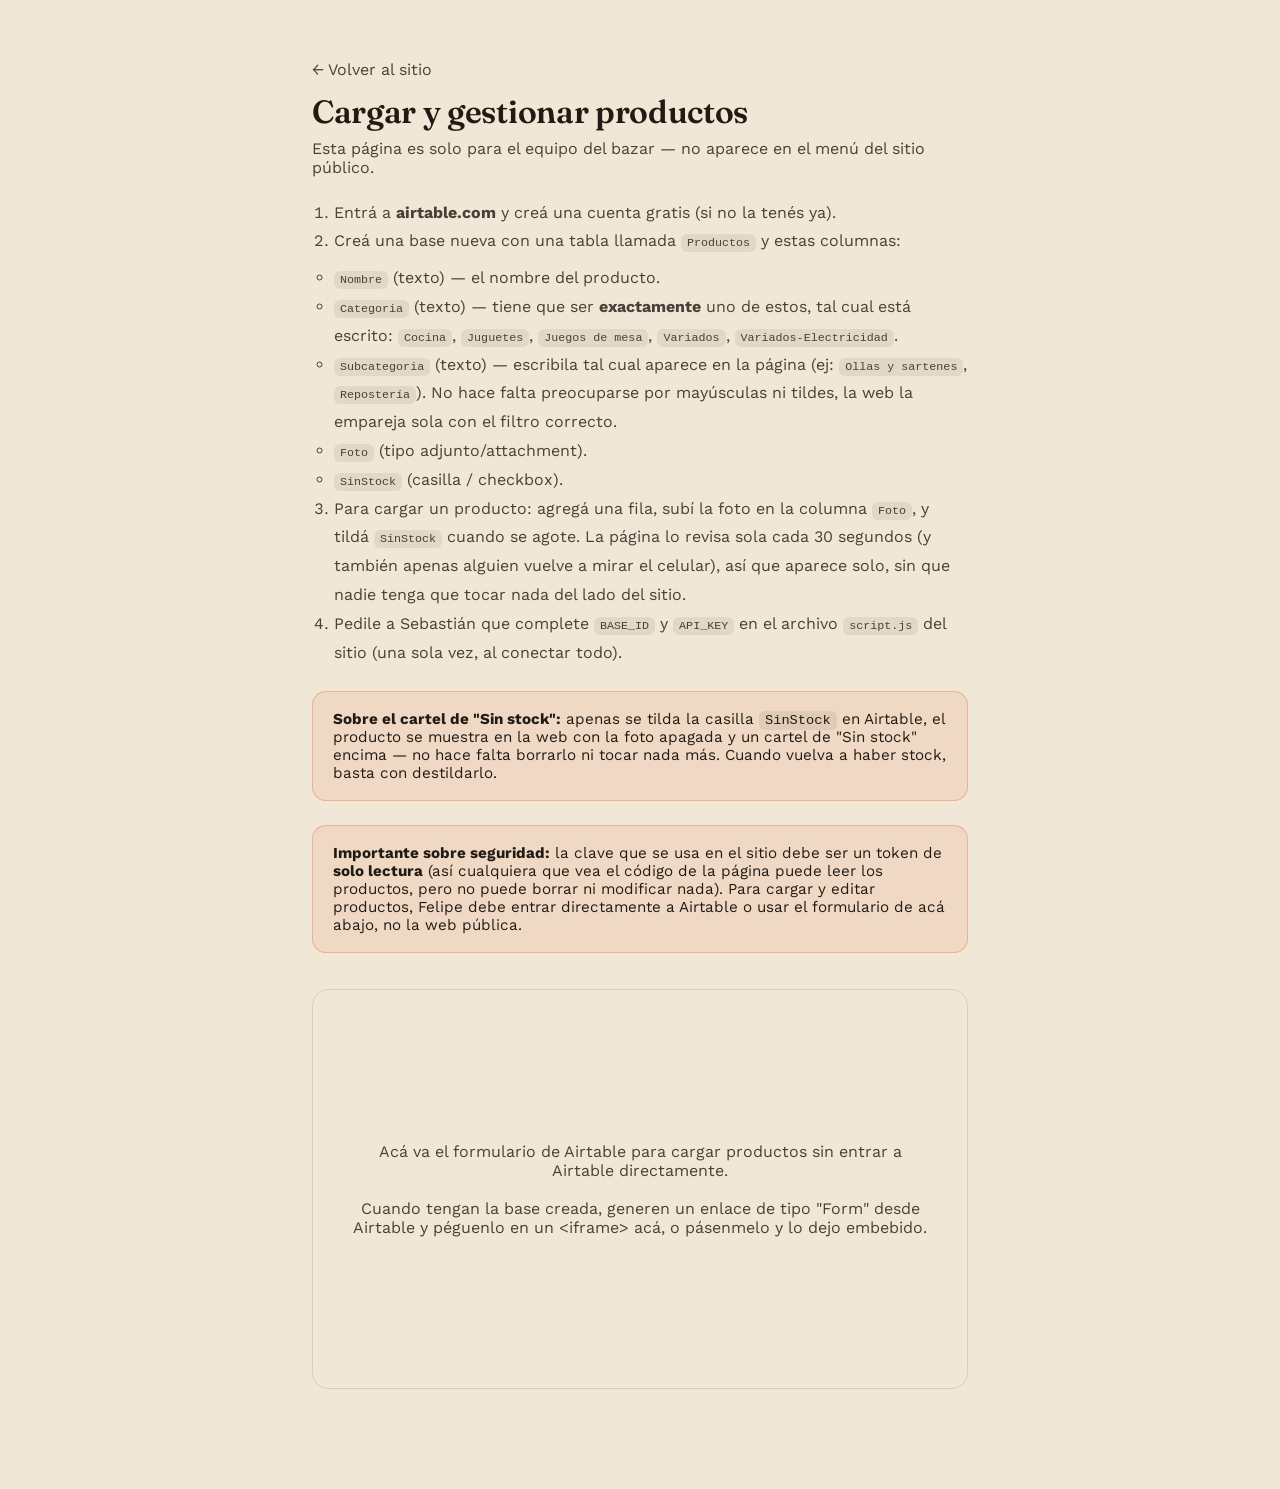
<file: admin.html>
<!DOCTYPE html>
<html lang="es">
<head>
<meta charset="UTF-8">
<meta name="viewport" content="width=device-width, initial-scale=1.0">
<meta name="robots" content="noindex, nofollow">
<title>Cargar productos — Bazar Central</title>
<link rel="icon" type="image/svg+xml" href="logo-placeholder.svg">
<link rel="preconnect" href="https://fonts.googleapis.com">
<link href="https://fonts.googleapis.com/css2?family=Fraunces:ital,opsz,wght@0,9..144,400;0,9..144,600;0,9..144,700&family=Work+Sans:wght@400;500;600&display=swap" rel="stylesheet">
<link rel="stylesheet" href="styles.css">
<style>
  .admin-wrap{ max-width:720px; margin:0 auto; padding:60px 32px 100px; }
  .admin-wrap h1{ font-size:2rem; }
  .admin-wrap ol{ margin:22px 0; padding-left:22px; color:var(--ink-soft); line-height:1.8; }
  .admin-wrap code{ background:rgba(34,26,20,.07); padding:2px 6px; border-radius:6px; font-size:.9em; }
  .admin-note{ background:rgba(226,103,43,.1); border:1px solid rgba(226,103,43,.35); border-radius:14px; padding:18px 20px; margin:24px 0; font-size:.95rem; }
  .form-embed{ margin-top:36px; border-radius:16px; overflow:hidden; border:1px solid rgba(34,26,20,.12); min-height:400px; display:flex; align-items:center; justify-content:center; color:var(--ink-soft); text-align:center; padding:40px; }
</style>
</head>
<body>
<div class="admin-wrap">
  <a href="index.html" style="color:var(--ink-soft);">&larr; Volver al sitio</a>
  <h1 style="margin-top:16px;">Cargar y gestionar productos</h1>
  <p style="margin-top:10px; color:var(--ink-soft);">Esta página es solo para el equipo del bazar — no aparece en el menú del sitio público.</p>

  <ol>
    <li>Entrá a <strong>airtable.com</strong> y creá una cuenta gratis (si no la tenés ya).</li>
    <li>Creá una base nueva con una tabla llamada <code>Productos</code> y estas columnas:
      <ul style="margin-top:8px; line-height:1.8;">
        <li><code>Nombre</code> (texto) — el nombre del producto.</li>
        <li><code>Categoria</code> (texto) — tiene que ser <strong>exactamente</strong> uno de estos,
          tal cual está escrito: <code>Cocina</code>, <code>Juguetes</code>, <code>Juegos de mesa</code>,
          <code>Variados</code>, <code>Variados-Electricidad</code>.</li>
        <li><code>Subcategoria</code> (texto) — escribila tal cual aparece en la página
          (ej: <code>Ollas y sartenes</code>, <code>Repostería</code>). No hace falta preocuparse
          por mayúsculas ni tildes, la web la empareja sola con el filtro correcto.</li>
        <li><code>Foto</code> (tipo adjunto/attachment).</li>
        <li><code>SinStock</code> (casilla / checkbox).</li>
      </ul>
    </li>
    <li>Para cargar un producto: agregá una fila, subí la foto en la columna <code>Foto</code>,
      y tildá <code>SinStock</code> cuando se agote. La página lo revisa sola cada 30 segundos
      (y también apenas alguien vuelve a mirar el celular), así que aparece solo, sin que nadie
      tenga que tocar nada del lado del sitio.</li>
    <li>Pedile a Sebastián que complete <code>BASE_ID</code> y <code>API_KEY</code> en el
      archivo <code>script.js</code> del sitio (una sola vez, al conectar todo).</li>
  </ol>

  <div class="admin-note">
    <strong>Sobre el cartel de "Sin stock":</strong> apenas se tilda la casilla <code>SinStock</code>
    en Airtable, el producto se muestra en la web con la foto apagada y un cartel de
    "Sin stock" encima — no hace falta borrarlo ni tocar nada más. Cuando vuelva a haber
    stock, basta con destildarlo.
  </div>

  <div class="admin-note">
    <strong>Importante sobre seguridad:</strong> la clave que se usa en el sitio debe ser un
    token de <strong>solo lectura</strong> (así cualquiera que vea el código de la página
    puede leer los productos, pero no puede borrar ni modificar nada). Para cargar y editar
    productos, Felipe debe entrar directamente a Airtable o usar el formulario de acá abajo,
    no la web pública.
  </div>

  <div class="form-embed">
    Acá va el formulario de Airtable para cargar productos sin entrar a Airtable directamente.<br><br>
    Cuando tengan la base creada, generen un enlace de tipo "Form" desde Airtable y péguenlo
    en un &lt;iframe&gt; acá, o pásenmelo y lo dejo embebido.
  </div>
</div>
</body>
</html>
</file>
<file: styles.css>
:root{
  --cream:#F1E7D6;
  --paper:#FAF5EA;
  --ink:#221B14;
  --ink-soft:#4A4038;
  --navy:#1B4A67;
  --navy-deep:#123244;
  --orange:#E2672B;
  --orange-deep:#B94E20;
  --blue:#1F5C86;
  --danger:#A6392B;
  --rust:#8A5A34;
  --sky:#2B7DA6;
  --whatsapp:#25D366;
  --celeste-claro:#BFE6F7;
  --radius:22px;
}
*{box-sizing:border-box; margin:0; padding:0;}
html{scroll-behavior:smooth;}
body{
  background:var(--cream);
  color:var(--ink);
  font-family:'Work Sans', sans-serif;
  overflow-x:hidden;
}
h1,h2,h3{
  font-family:'Fraunces', serif;
  font-weight:600;
  letter-spacing:-0.01em;
  line-height:1.05;
}
img{display:block; width:100%; height:100%; object-fit:cover;}
.wrap{max-width:1180px; margin:0 auto; padding:0 32px;}
a{color:inherit; text-decoration:none;}

@media (prefers-reduced-motion: reduce){
  *{animation-duration:0.001ms !important; transition-duration:0.001ms !important;}
}

/* ---------- NAV ---------- */
nav{
  position:sticky; top:0; z-index:50;
  background:rgba(241,231,214,0.88);
  backdrop-filter:blur(8px);
  border-bottom:1px solid rgba(34,26,20,0.08);
}
nav .wrap{display:flex; align-items:center; justify-content:space-between; height:76px;}
.logo{ display:flex; align-items:center; height:100%; }
.logo-mark{ height:42px; width:auto; display:block; }
.navlinks{display:flex; align-items:center; gap:8px; font-size:0.95rem; color:var(--ink-soft);}
.navitem{ position:relative; }
.navitem > a{ display:block; padding:10px 14px; border-radius:10px; transition:background .2s ease, color .2s ease; }
.navitem > a:hover, .navitem > a.active{ color:var(--ink); background:rgba(34,26,20,0.06); }
.navitem > a.active{ font-weight:600; }

.dropdown{
  position:absolute; top:calc(100% + 6px); left:0;
  min-width:220px;
  background:var(--paper);
  border-radius:14px;
  box-shadow:0 18px 36px rgba(34,26,20,0.18);
  padding:10px;
  opacity:0; pointer-events:none;
  transform:translateY(6px);
  transition:opacity .18s ease, transform .18s ease;
  z-index:60;
}
.navitem:focus-within .dropdown,
.navitem.dropdown-visible .dropdown{
  opacity:1; pointer-events:auto; transform:translateY(0);
}
.dropdown a{
  display:block;
  padding:9px 12px;
  border-radius:8px;
  font-size:.9rem;
  color:var(--ink-soft);
}
.dropdown a:hover{ background:rgba(34,26,20,0.06); color:var(--ink); }
.dropdown-label{
  display:block;
  padding:10px 12px 4px;
  margin-top:4px;
  border-top:1px solid rgba(34,26,20,.1);
  font-size:.7rem;
  text-transform:uppercase;
  letter-spacing:.08em;
  color:var(--ink-soft);
  font-weight:600;
}
.dropdown a:first-child + .dropdown-label,
.dropdown-label:first-child{ border-top:none; margin-top:0; }

.nav-toggle{
  display:none;
  background:none; border:none; cursor:pointer;
  font-size:1.5rem; color:var(--ink); line-height:1;
  padding:6px 4px;
}

.chevron{ display:none; }

@media (max-width:720px){
  .nav-toggle{ display:block; }
  .navlinks{
    display:none;
    position:absolute; top:76px; left:0; right:0;
    background:var(--paper);
    flex-direction:column; align-items:stretch;
    gap:0;
    padding:10px 16px 18px;
    box-shadow:0 18px 30px rgba(34,26,20,.14);
  }
  .navlinks.open{ display:flex; }
  .navitem{ width:100%; }
  .navitem > a{ padding:14px 6px; border-radius:0; border-bottom:1px solid rgba(34,26,20,.08); }
  .dropdown{
    position:static; opacity:1; pointer-events:auto; transform:none;
    box-shadow:none; padding:0 0 8px 14px; display:none;
  }
  .navitem.mobile-open .dropdown{ display:block; }
  .chevron{
    display:inline-block; margin-left:6px; font-size:.75em;
    transition:transform .2s ease; transform-origin:center;
  }
  .navitem.mobile-open .chevron{ transform:rotate(180deg); }
}

/* ---------- BREADCRUMB ---------- */
.breadcrumb{
  padding:22px 0 0;
  font-size:.9rem;
  color:var(--ink-soft);
}
.breadcrumb a:hover{ color:var(--ink); border-bottom:1px solid currentColor; }
.breadcrumb .sep{ margin:0 8px; opacity:.5; }
.breadcrumb .current{ color:var(--ink); font-weight:600; }

/* ---------- HERO (home) ---------- */
.hero{
  position:relative;
  padding:96px 0 70px;
  overflow:hidden;
}
.hero .wrap{
  display:grid;
  grid-template-columns:1.1fr 0.9fr;
  gap:48px;
  align-items:center;
}
.hero h1{
  font-size:clamp(2.4rem, 4.6vw, 3.6rem);
  max-width:11ch;
}
.hero p{
  margin-top:22px;
  font-size:1.12rem;
  color:var(--ink-soft);
  max-width:46ch;
  line-height:1.6;
}
.cta{
  display:inline-block;
  margin-top:34px;
  background:var(--ink);
  color:var(--paper);
  padding:15px 30px;
  border-radius:999px;
  font-size:0.98rem;
  font-weight:500;
  transition:transform .25s ease, background .25s ease;
}
.cta:hover{ background:var(--orange); transform:translateY(-2px); }

.hero-collage{
  position:relative;
  height:460px;
}
.hero-collage .tile{
  position:absolute;
  border-radius:18px;
  overflow:hidden;
  box-shadow:0 18px 36px rgba(34,26,20,0.18);
  opacity:0;
  transform:translateY(28px) scale(.94) rotate(var(--r,0deg));
  animation:settle .8s cubic-bezier(.22,1,.36,1) forwards;
}
@keyframes settle{
  to{ opacity:1; transform:translateY(0) scale(1) rotate(var(--r,0deg)); }
}
.t1{ width:52%; height:56%; top:0; left:6%; --r:-4deg; animation-delay:.05s; z-index:3;}
.t2{ width:42%; height:40%; top:6%; right:0; --r:5deg; animation-delay:.25s; z-index:2;}
.t3{ width:46%; height:42%; bottom:0; left:0; --r:3deg; animation-delay:.45s; z-index:2;}
.t4{ width:38%; height:36%; bottom:4%; right:4%; --r:-6deg; animation-delay:.65s; z-index:4;}

/* ---------- SECTION HEAD ---------- */
.section-head{
  max-width:52ch;
  margin:0 auto 44px;
  text-align:center;
}
.section-head h2{
  font-size:clamp(1.8rem, 3vw, 2.4rem);
}
.section-head p{
  margin-top:14px;
  color:var(--ink-soft);
  font-size:1.05rem;
}

/* ---------- BENTO GRID (home) ---------- */
.bento-section{ padding:90px 0 40px; }
.bento{
  display:grid;
  grid-template-columns:repeat(6, 1fr);
  grid-auto-rows:150px;
  gap:18px;
}
.bento-card{
  position:relative;
  grid-column:span 3;
  grid-row:span 2;
  border-radius:var(--radius);
  overflow:hidden;
  cursor:pointer;
  opacity:0;
  transform:translateY(40px) rotate(var(--rr, 0deg));
  transition:transform .5s cubic-bezier(.22,1,.36,1), box-shadow .35s ease;
}
.bento-card.in-view{
  animation:place .7s cubic-bezier(.22,1,.36,1) forwards;
}
@keyframes place{
  to{ opacity:1; transform:translateY(0) rotate(0deg); }
}
.bento-card:hover{ transform:scale(1.015) rotate(0deg) !important; box-shadow:0 22px 40px rgba(34,26,20,.22); }
.bento-card:nth-child(1){ grid-column:span 3; grid-row:span 3; --rr:-2deg; }
.bento-card:nth-child(2){ grid-column:span 3; grid-row:span 2; --rr:2deg; }
.bento-card:nth-child(3){ grid-column:span 3; grid-row:span 2; --rr:-1.5deg; }
.bento-card:nth-child(4){ grid-column:span 2; grid-row:span 2; --rr:1.5deg; }
.bento-card:nth-child(5){ grid-column:span 2; grid-row:span 2; --rr:-1deg; }
.bento-card img{ transition:transform .6s ease; }
.bento-card:hover img{ transform:scale(1.08); }
.bento-card .overlay{
  position:absolute; inset:0;
  background:linear-gradient(to top, rgba(0,0,0,.62) 0%, rgba(0,0,0,0) 55%);
}
.bento-card .tag{
  position:absolute; top:16px; left:16px;
  font-size:.78rem; font-weight:600; letter-spacing:.02em;
  padding:6px 13px; border-radius:999px;
  color:var(--paper);
}
.bento-card .label{
  position:absolute; bottom:16px; left:18px; right:18px;
  color:var(--paper);
}
.bento-card .label h3{ font-size:1.3rem; }
.bento-card .label p{ font-size:.85rem; opacity:.85; margin-top:3px; font-family:'Work Sans',sans-serif; font-weight:400;}

/* category accent colors */
.c-cocina .tag{ background:var(--orange); }
.c-juguetes .tag{ background:var(--blue); }
.c-juegos .tag{ background:var(--orange-deep); }
.c-variados .tag{ background:var(--rust); }
.c-electricidad .tag{ background:var(--sky); }

@media (max-width:820px){
  .bento{ grid-template-columns:repeat(2,1fr); grid-auto-rows:190px; }
  .bento-card, .bento-card:nth-child(1), .bento-card:nth-child(2), .bento-card:nth-child(3), .bento-card:nth-child(4), .bento-card:nth-child(5){
    grid-column:span 2; grid-row:span 2;
  }
  .hero .wrap{ grid-template-columns:1fr; }
  .hero-collage{ height:340px; margin-top:20px; }
}

/* ---------- CATEGORY HERO (páginas internas) ---------- */
.category-hero{
  position:relative;
  padding:64px 0 56px;
  overflow:hidden;
  color:var(--paper);
}
.category-hero::before{
  content:'';
  position:absolute; inset:0;
  background:var(--accent, var(--navy));
  opacity:1;
  z-index:0;
}
.category-hero::after{
  content:'';
  position:absolute; inset:0;
  background:linear-gradient(120deg, rgba(0,0,0,.28), rgba(0,0,0,0) 60%);
  z-index:1;
}
.category-hero .wrap{
  position:relative; z-index:2;
  display:grid;
  grid-template-columns:1.15fr 0.85fr;
  gap:44px;
  align-items:center;
}
.category-hero .kicker{
  font-size:.92rem; font-weight:600; opacity:.85;
}
.category-hero h1{
  margin-top:8px;
  font-size:clamp(2.1rem, 4vw, 3rem);
  max-width:13ch;
  color:var(--paper);
}
.category-hero p{
  margin-top:16px;
  font-size:1.05rem;
  line-height:1.6;
  max-width:44ch;
  opacity:.9;
}
.category-hero-photo{
  border-radius:20px;
  overflow:hidden;
  aspect-ratio:4/3;
  box-shadow:0 24px 48px rgba(0,0,0,.25);
}
@media (max-width:820px){
  .category-hero .wrap{ grid-template-columns:1fr; }
}

/* ---------- SUBCATEGORY STICKY BAR ---------- */
.subcat-bar{
  position:sticky; top:76px; z-index:40;
  background:rgba(241,231,214,0.94);
  backdrop-filter:blur(8px);
  border-bottom:1px solid rgba(34,26,20,0.08);
  overflow-x:auto;
  scrollbar-width:none;
}
.subcat-bar::-webkit-scrollbar{ display:none; }
.subcat-bar .wrap{
  display:flex;
  gap:10px;
  padding-top:14px; padding-bottom:14px;
  width:max-content;
  min-width:100%;
}
.subcat-chip{
  flex:0 0 auto;
  padding:9px 18px;
  border-radius:999px;
  font-size:.9rem;
  font-weight:500;
  color:var(--ink-soft);
  border:1.5px solid rgba(34,26,20,0.14);
  transition:background .2s ease, color .2s ease, border-color .2s ease;
  white-space:nowrap;
}
.subcat-chip:hover{
  border-color:var(--accent, var(--ink));
  color:var(--ink);
}
.subcat-chip.active{
  background:var(--accent, var(--ink));
  border-color:transparent;
  color:var(--paper);
}

/* ---------- SUBCATEGORY GRID (catálogo ordenado, estilo Stripe) ---------- */
.subcat-section{ padding:72px 0 36px; }
.subcat-grid{
  display:grid;
  grid-template-columns:repeat(3, 1fr);
  gap:24px;
}
.subcat-card{
  display:block;
  text-decoration:none;
  color:inherit;
  cursor:pointer;
  border-radius:18px;
  overflow:hidden;
  background:var(--paper);
  box-shadow:0 1px 0 rgba(34,26,20,.06);
  border:1px solid rgba(34,26,20,.08);
  opacity:0;
  transform:translateY(24px);
  transition:transform .35s ease, box-shadow .35s ease;
}
.subcat-card.in-view{
  animation:rise .6s cubic-bezier(.22,1,.36,1) forwards;
}
@keyframes rise{ to{ opacity:1; transform:translateY(0); } }
.subcat-card:hover{ transform:translateY(-4px); box-shadow:0 18px 32px rgba(34,26,20,.14); }
.subcat-card .photo{ aspect-ratio:5/4; }
.subcat-card .photo img{ transition:transform .5s ease; }
.subcat-card:hover .photo img{ transform:scale(1.06); }
.subcat-card .body{ padding:18px 20px 22px; }
.subcat-card .body h3{ font-size:1.15rem; }
.subcat-card .body p{ margin-top:6px; color:var(--ink-soft); font-size:.9rem; line-height:1.5; }

@media (max-width:900px){
  .subcat-grid{ grid-template-columns:repeat(2,1fr); }
}
@media (max-width:560px){
  .subcat-grid{ grid-template-columns:1fr; }
}

/* ---------- PRODUCT GRID (productos cargados desde Airtable) ---------- */
.product-section{ padding:20px 0 70px; }
.product-section .section-head{ text-align:left; margin-bottom:28px; max-width:none; }
.product-grid{
  display:grid;
  grid-template-columns:repeat(4, 1fr);
  gap:20px;
}
.product-card{
  position:relative;
  border-radius:16px;
  overflow:hidden;
  background:var(--paper);
  border:1px solid rgba(34,26,20,.08);
}
.product-card .photo{ aspect-ratio:1/1; background:rgba(34,26,20,.05); }
.product-card .body{ padding:12px 14px 16px; }
.product-card h4{ font-family:'Work Sans',sans-serif; font-weight:600; font-size:.95rem; }
.product-card .subtag{ margin-top:4px; font-size:.78rem; color:var(--ink-soft); }
.product-card.out-of-stock .photo{ opacity:.45; }
.product-card .ribbon{
  position:absolute; top:12px; left:-32px;
  background:var(--danger); color:var(--paper);
  font-size:.72rem; font-weight:600;
  padding:5px 40px;
  transform:rotate(-38deg);
  box-shadow:0 2px 6px rgba(0,0,0,.2);
}
.product-empty{
  padding:36px; text-align:center; color:var(--ink-soft);
  border:1.5px dashed rgba(34,26,20,.18); border-radius:16px;
  font-size:.95rem; grid-column:1/-1;
}
.product-empty a{ text-decoration:underline; color:var(--ink); }
@media (max-width:900px){ .product-grid{ grid-template-columns:repeat(2,1fr); } }
@media (max-width:560px){ .product-grid{ grid-template-columns:1fr 1fr; } }

/* ---------- FILTROS DE PRODUCTOS ---------- */
.filter-bar{
  display:flex; flex-wrap:wrap; gap:10px;
  margin-bottom:26px;
}
.filter-bar .subcat-chip{
  cursor:pointer; background:none;
  font-family:'Work Sans', sans-serif;
}
.filter-bar .subcat-chip.active{
  background:var(--celeste-claro);
  border-color:transparent;
  color:var(--ink);
}
.product-card{
  transition:opacity .25s ease, transform .25s ease;
}
.product-card[hidden]{ display:none; }
.filter-empty{
  padding:36px; text-align:center; color:var(--ink-soft);
  border:1.5px dashed rgba(34,26,20,.18); border-radius:16px;
  font-size:.95rem; grid-column:1/-1;
}

/* ---------- WHATSAPP FLOTANTE ---------- */
.whatsapp-float{
  position:fixed; right:22px; bottom:22px; z-index:80;
  display:flex; align-items:center; gap:9px;
  background:var(--whatsapp); color:#fff;
  padding:14px 20px 14px 16px;
  border-radius:999px;
  font-size:.92rem; font-weight:600;
  box-shadow:0 10px 26px rgba(34,26,20,.28);
  transition:transform .2s ease, box-shadow .2s ease;
}
.whatsapp-float:hover{ transform:translateY(-3px); box-shadow:0 14px 32px rgba(34,26,20,.32); }
.whatsapp-float svg{ width:22px; height:22px; flex:none; }
@media (max-width:560px){
  .whatsapp-float span{ display:none; }
  .whatsapp-float{ padding:14px; }
}

/* ---------- CTA de WhatsApp junto a los productos ---------- */
.product-cta{
  margin-top:30px;
  display:flex; align-items:center; justify-content:space-between; gap:20px;
  background:var(--paper);
  border:1.5px dashed rgba(34,26,20,.18);
  border-radius:18px;
  padding:22px 26px;
  flex-wrap:wrap;
}
.product-cta p{ color:var(--ink-soft); max-width:44ch; }
.product-cta .cta{ margin-top:0; white-space:nowrap; }

/* ---------- EDITORIAL CATEGORY SECTIONS (home) ---------- */
.editorial{ padding:60px 0; }
.editorial .wrap{
  display:grid;
  grid-template-columns:1fr 1fr;
  gap:60px;
  align-items:center;
}
.editorial.reverse .wrap{ direction:rtl; }
.editorial.reverse .wrap > *{ direction:ltr; }

.ed-text .kicker{
  font-size:.85rem; font-weight:600; color:var(--ink-soft);
}
.ed-text h2{
  font-size:clamp(1.8rem,3vw,2.5rem);
  margin-top:10px;
}
.ed-text p{
  margin-top:16px;
  color:var(--ink-soft);
  font-size:1.05rem;
  line-height:1.65;
  max-width:42ch;
}
.ed-link{
  display:inline-block;
  margin-top:22px;
  font-weight:600;
  border-bottom:2px solid currentColor;
  padding-bottom:2px;
}

.ed-photos{
  display:grid;
  grid-template-columns:1fr 1fr;
  gap:16px;
}
.ed-photos .big{ grid-column:span 2; aspect-ratio:16/10; border-radius:18px; overflow:hidden; }
.ed-photos .small{ aspect-ratio:1/1; border-radius:16px; overflow:hidden; }

.ed-photos .big, .ed-photos .small{
  clip-path:inset(0 0 100% 0);
  transition:clip-path 1s cubic-bezier(.65,0,.15,1);
}
.ed-photos.in-view .big{ clip-path:inset(0 0 0% 0); }
.ed-photos.in-view .small:nth-child(2){ clip-path:inset(0 0 0% 0); transition-delay:.15s; }
.ed-photos.in-view .small:nth-child(3){ clip-path:inset(0 0 0% 0); transition-delay:.3s; }

@media (max-width:820px){
  .editorial .wrap, .editorial.reverse .wrap{ grid-template-columns:1fr; direction:ltr; }
  .editorial .ed-photos{ order:2; }
}

/* ---------- VALUE STRIP ---------- */
.value-strip{
  background:var(--navy);
  color:var(--paper);
  padding:56px 0;
  margin-top:40px;
}
.value-strip .wrap{
  display:grid;
  grid-template-columns:repeat(4,1fr);
  gap:28px;
}
.value-item h3{ font-size:1.15rem; font-family:'Fraunces',serif; font-weight:600; }
.value-item p{ margin-top:8px; color:rgba(250,245,234,0.7); font-size:.92rem; line-height:1.5; }
@media (max-width:820px){ .value-strip .wrap{ grid-template-columns:1fr 1fr; } }

/* ---------- FOOTER ---------- */
footer{
  background:var(--navy-deep);
  color:rgba(250,245,234,0.7);
  padding:56px 0 28px;
  font-size:.9rem;
}
.footer-grid{
  display:grid;
  grid-template-columns:1.1fr 0.9fr 1fr;
  gap:40px;
  padding-bottom:36px;
}
.footer-col h4{
  font-family:'Fraunces',serif; font-weight:600; color:var(--paper);
  font-size:1.05rem; margin-bottom:14px;
}
.footer-col p{ line-height:1.6; color:rgba(250,245,234,0.65); }
.footer-contact a{ display:block; margin-bottom:8px; color:rgba(250,245,234,0.8); }
.footer-contact a:hover{ color:var(--paper); }
.social-row{ display:flex; gap:12px; margin-top:14px; }
.social-row a{
  width:38px; height:38px; border-radius:50%;
  border:1.5px solid rgba(250,245,234,0.3);
  display:flex; align-items:center; justify-content:center;
  font-size:.85rem; color:var(--paper);
  transition:background .2s ease, border-color .2s ease;
}
.social-row a:hover{ background:var(--orange); border-color:var(--orange); }
.footer-map{ border-radius:14px; overflow:hidden; height:190px; border:1px solid rgba(250,245,234,.15); }
.footer-map iframe{ width:100%; height:100%; border:0; display:block; }
.footer-bottom{
  padding-top:22px; border-top:1px solid rgba(250,245,234,0.12);
  text-align:center; font-size:.82rem; color:rgba(250,245,234,0.5);
}
@media (max-width:820px){ .footer-grid{ grid-template-columns:1fr; gap:30px; } }
</file>
